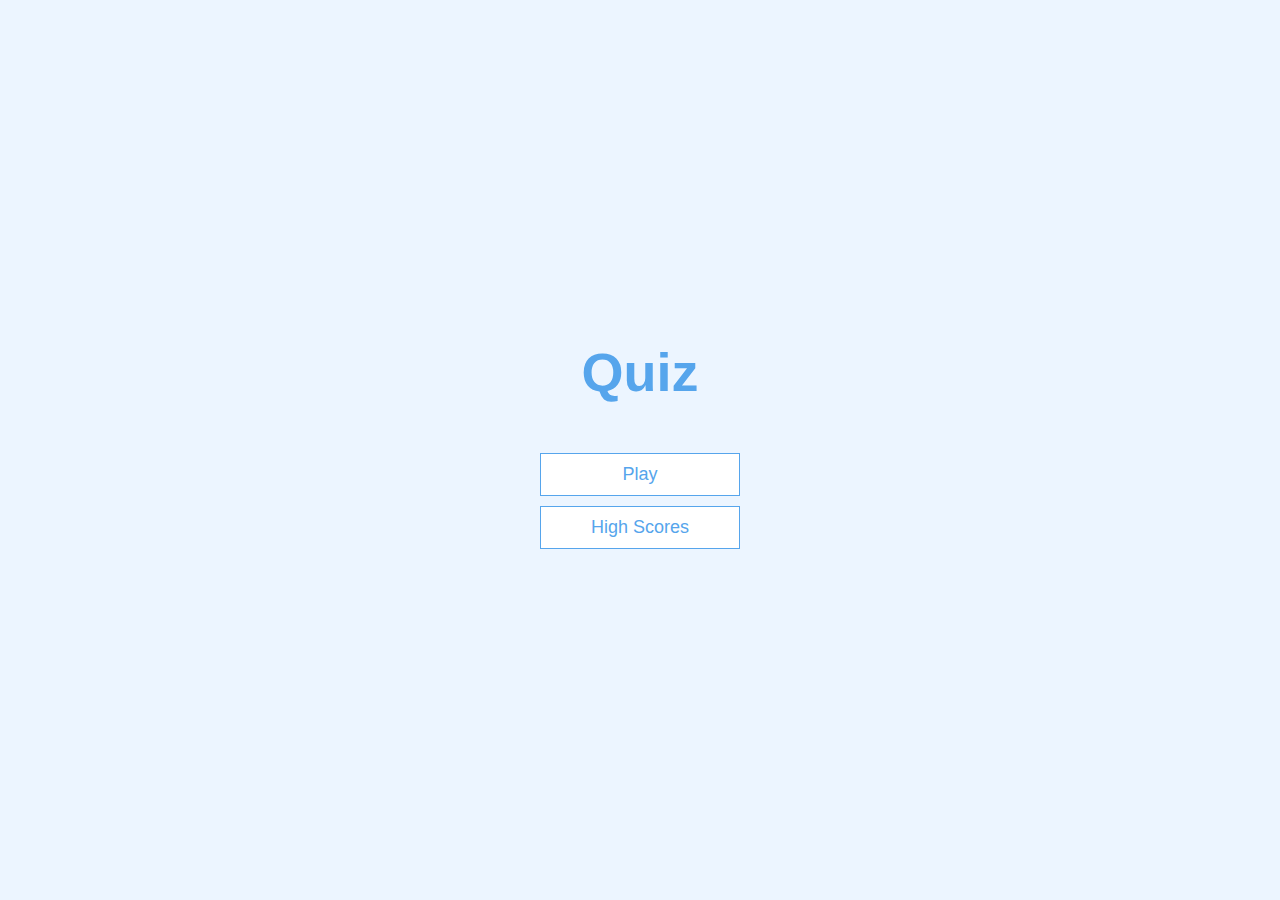
<file: index.html>
<!DOCTYPE html>
<html lang="en">
  <head>
    <meta charset="UTF-8" />
    <meta name="viewport" content="width=device-width, initial-scale=1.0" />
    <meta http-equiv="X-UA-Compatible" content="ie=edge" />
    <title>Quiz</title>
    <link rel="stylesheet" href="style.css" />
  </head>
  <body>
    <div class="container">
        <div id="home" class="flex-center flex-column">
            <h1>Quiz</h1>
            <a class="btn" href="game.html">Play</a>
            <a class="btn" href="highscores.html">High Scores</a>
        </div>
    <script src="script.js"></script>
  </body>
</html>
</file>
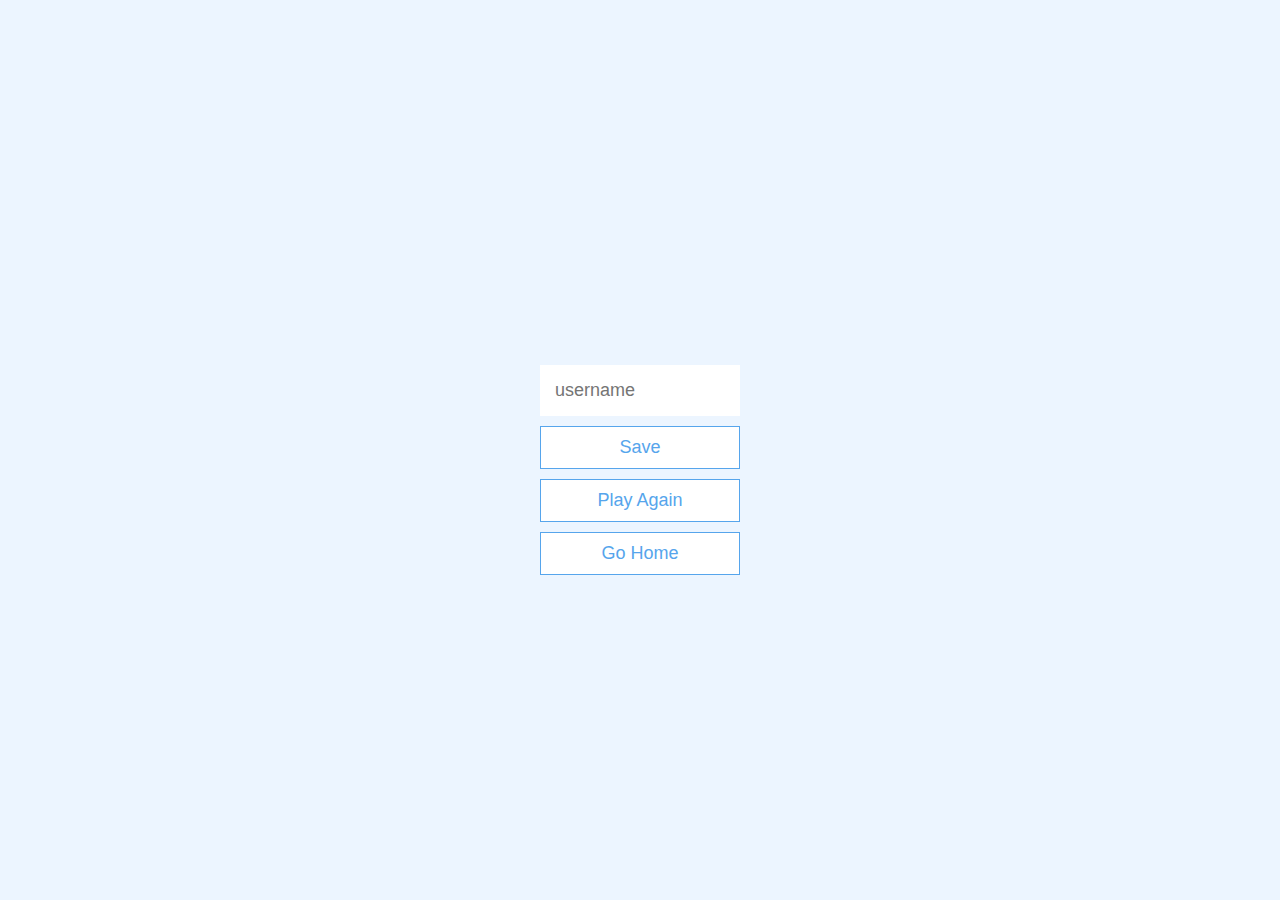
<file: end.html>
<!DOCTYPE html>
<html lang="en">
  <head>
    <meta charset="UTF-8" />
    <meta name="viewport" content="width=device-width, initial-scale=1.0" />
    <meta http-equiv="X-UA-Compatible" content="ie=edge" />
    <title>Quiz</title>
    <link rel="stylesheet" href="style.css" />
  </head>
  <body>
      <div class="container">
          <div id="end" class="flex-center flex-column">
              <h1 id="finalScore"></h1>
              <form>
                  <input 
                  type="text" 
                  name="username" 
                  id="username" 
                  placeholder="username"
                  />
                  <button 
                  type="submit" 
                  class="btn" 
                  id="SaveScoreBtn" 
                  onclick="saveHighScore(event)"
                  disabled
                  >   
                    Save
                  </button>
              </form>
              <a class="btn" href="game.html">Play Again</a>
              <a class="btn" href="index.html">Go Home</a>
          </div>

      </div>

    <script src="end.js"></script>
  </body>
</html>
</file>
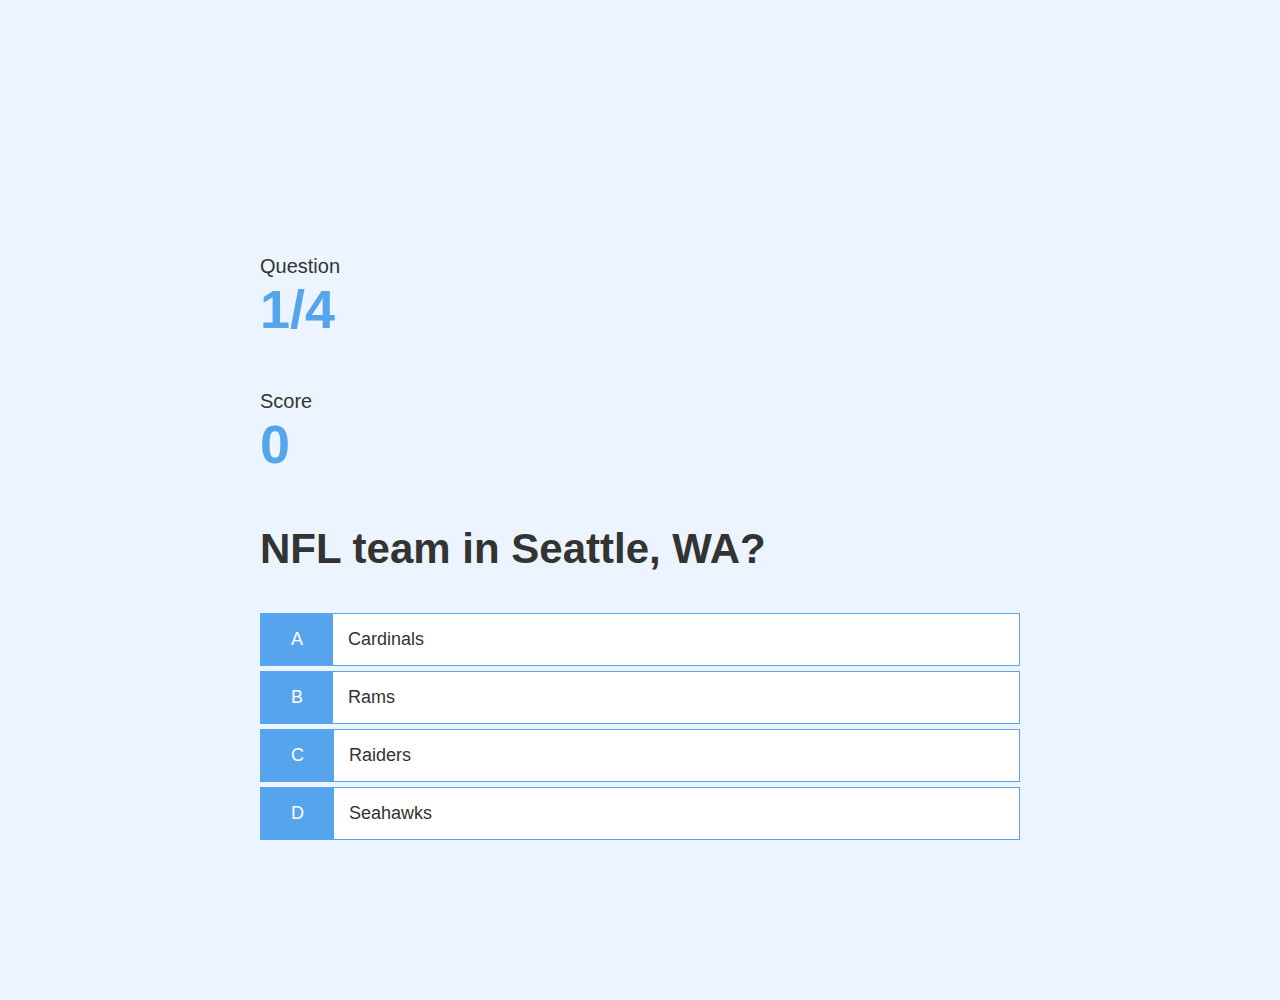
<file: game.html>
<!DOCTYPE html>
<html lang="en">
  <head>
    <meta charset="UTF-8" />
    <meta name="viewport" content="width=device-width, initial-scale=1.0" />
    <meta http-equiv="X-UA-Compatible" content="ie=edge" />
    <title>Quiz</title>
    <link rel="stylesheet" href="style.css" />
    <link rel="stylesheet" href="game.css" />
  </head>
  <body>
    <h1 id="timer"></h1>
      <div class="container">
          <div id="game" class="justify-center flex-column">
                <div id="hud">
                    <div id="hud-item">
                        <p class="hud-prefix">
                            Question
                        </p>
                        <h1 class="hud-main-text" id="questionCounter">
                        </h1>
                    </div>
                </div>
                <div id="hud">
                    <div id="hud-item">
                        <p class="hud-prefix">
                            Score
                        </p>
                        <h1 class="hud-main-text" id="score">
                            0
                        </h1>
                    </div>
                </div>
              <h2 id="question">What is the answer to this question</h2>
              <div class="choice-container">
                  <p class="choice-prefix">A</p>
                  <p class="choice-text" data-number="1">Choice 1</p>
              </div>
              <div class="choice-container">
                <p class="choice-prefix">B</p>
                <p class="choice-text" data-number="2">Choice 2</p>
              </div>
              <div class="choice-container">
                <p class="choice-prefix">C</p>
                <p class="choice-text" data-number="3">Choice 3</p>
              </div>
              <div class="choice-container">
                <p class="choice-prefix">D</p>
                <p class="choice-text" data-number="4">Choice 4</p>
              </div>
          </div>
      </div>
    <script src="script.js"></script>
  </body>
</html>
</file>
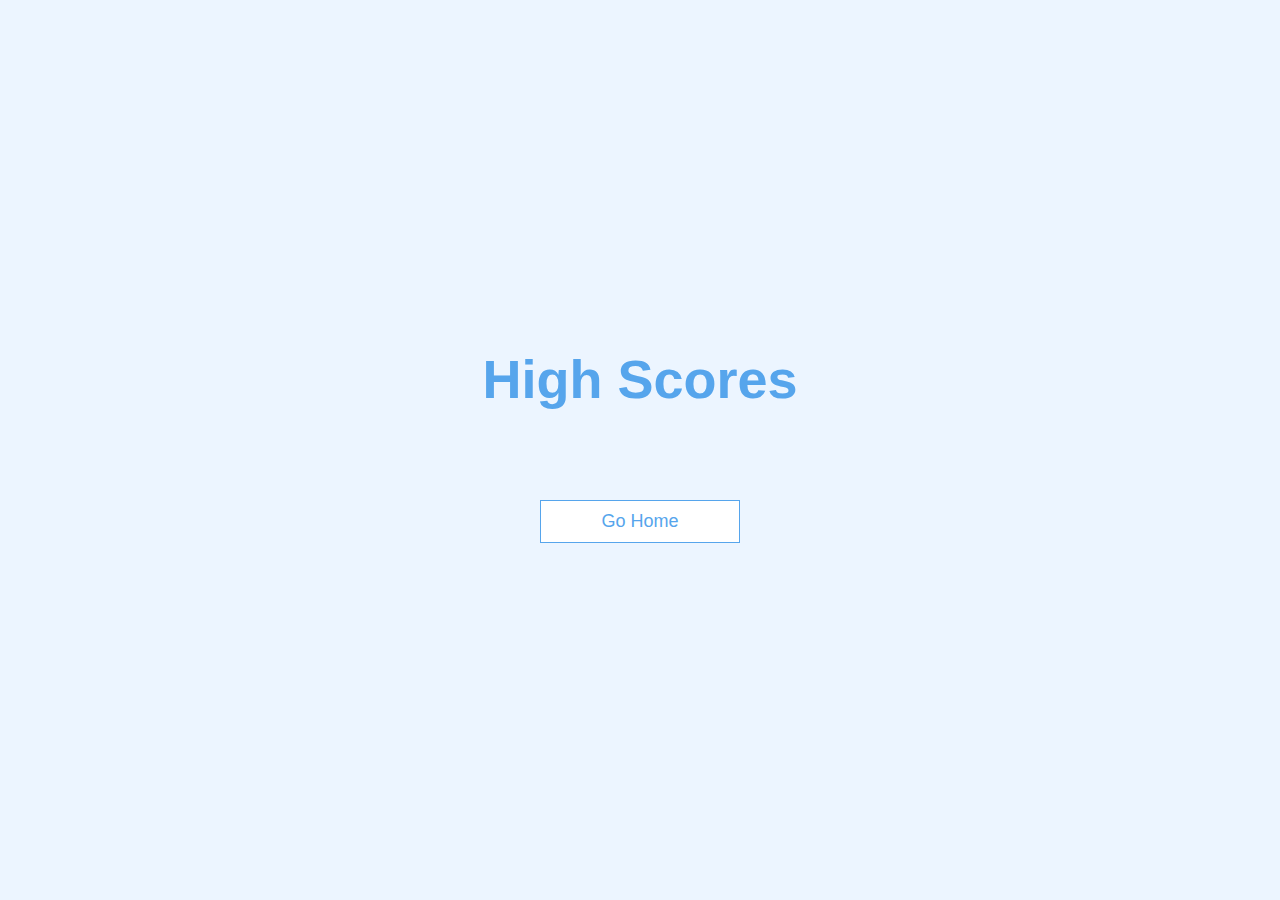
<file: highscores.html>
<!DOCTYPE html>
<html lang="en">
  <head>
    <meta charset="UTF-8" />
    <meta name="viewport" content="width=device-width, initial-scale=1.0" />
    <meta http-equiv="X-UA-Compatible" content="ie=edge" />
    <title>Quiz</title>
    <link rel="stylesheet" href="style.css" />
    <link rel="stylesheet" href="highscores.css" />
  </head>
  <body>
     <div class="container">
         <div id="highScores" class="flex-center flex-column">
             <h1>High Scores</h1>
             <ul id="highScoresList"></ul>
             <a class="btn" href="./index.html">Go Home</a>
         </div>
     </div>
    <script src="highscores.js"></script>
  </body>
</html>
</file>
<file: style.css>
:root {
    background-color: #ecf5ff;
    font-size: 62.5%;
}

* {
    box-sizing: border-box;
    font-family: Arial, Helvetica, sans-serif;
    margin: 0;
    padding: 0;
    color: #333;
}


h1 {
    font-size: 5.4rem;
    color: #56a5ec;
    margin-bottom: 5rem;
}

h1 > span {
    font-size: 4.2rem;
    font-weight: 400;
}

h2 {
    font-size: 4.2rem;
    margin-bottom: 4rem;
    font-weight: 650;
}

h3 {
    font-size: 2.8rem;
    font-weight: 450;
}

#timer {
    display: flex;
    justify-content: end;
    align-items: flex-start;
    padding: 25px;
}

.container {
    width: 100vw;
    height: 100vh;
    display: flex;
    max-width: 80rem;
    margin: 0 auto;
    padding: 2rem;
}

.container > * {
    width: 100%;
}

.flex-column {
    display: flex;
    flex-direction: column;
}

.flex-center {
    justify-content: center;
    align-items: center;
}

.justify-center {
    justify-content: center;
}

.text-center {
    text-align: center;
}

.hidden {
    display: none;
}

.btn {
    font-size: 1.8rem;
    padding: 1rem 0;
    width: 20rem;
    text-align: center;
    border: 0.1rem solid #56a5ec;
    margin-bottom: 1rem;
    text-decoration: none;
    color: #56a5ec;
    background-color: white;
}

.btn:hover {
    cursor: pointer;
    box-shadow: 0.5rem 0.5rem 1rem #56a5ec;
}

.btn[disabled]:hover {
    cursor: not-allowed;
    box-shadow: none;
}

form {
    width: 100%;
    display: flex;
    flex-direction: column;
    align-items: center;
}

input {
    margin-bottom: 1rem;
    width: 20rem;
    padding: 1.5rem;
    font-size: 1.8rem;
    border: none;
}
</file>
<file: game.css>
.choice-container {
    display: flex;
    margin-bottom: 0.5rem;
    width: 100%;
    font-size: 1.8rem;
    border: 0.1rem solid #56a5ec;
    background-color: white;
    /* padding: 20px; */
}

.choice-container:hover {
    cursor: pointer;
    box-shadow: 0.5rem 0.5rem 1rem #56a5ec;
}

.choice-prefix {
    padding: 1.5rem 3rem;
    background-color: #56a5ec;
    color: white;
}

.choice-text {
    padding: 1.5rem;
    width: 100%;
}

.correct {
    background-color: green;
}

.incorrect {
    background-color: red;
}

#hud {
    display: flex;
    flex-direction: space-between;
}

.hud-prefix {
    text-align: center;
    font-size: 2rem;
}

/* .hud-main-text {
    text-align: center;
    font-size: 5.4rem;
    color: #56a5ec;
    margin-bottom: 5rem;
}

.hud-item {
    font-size: 5.4rem;
    color: #56a5ec;
    margin-bottom: 5rem;
} */
</file>
<file: highscores.css>
#highScoresList {
    list-style: none;
    padding-left: 0;
    margin-bottom: 4rem;
    font-size: 2rem;
}

.high-score {
    font-size: 2.8rem;
    margin-bottom: 0.5rem;
}
</file>
